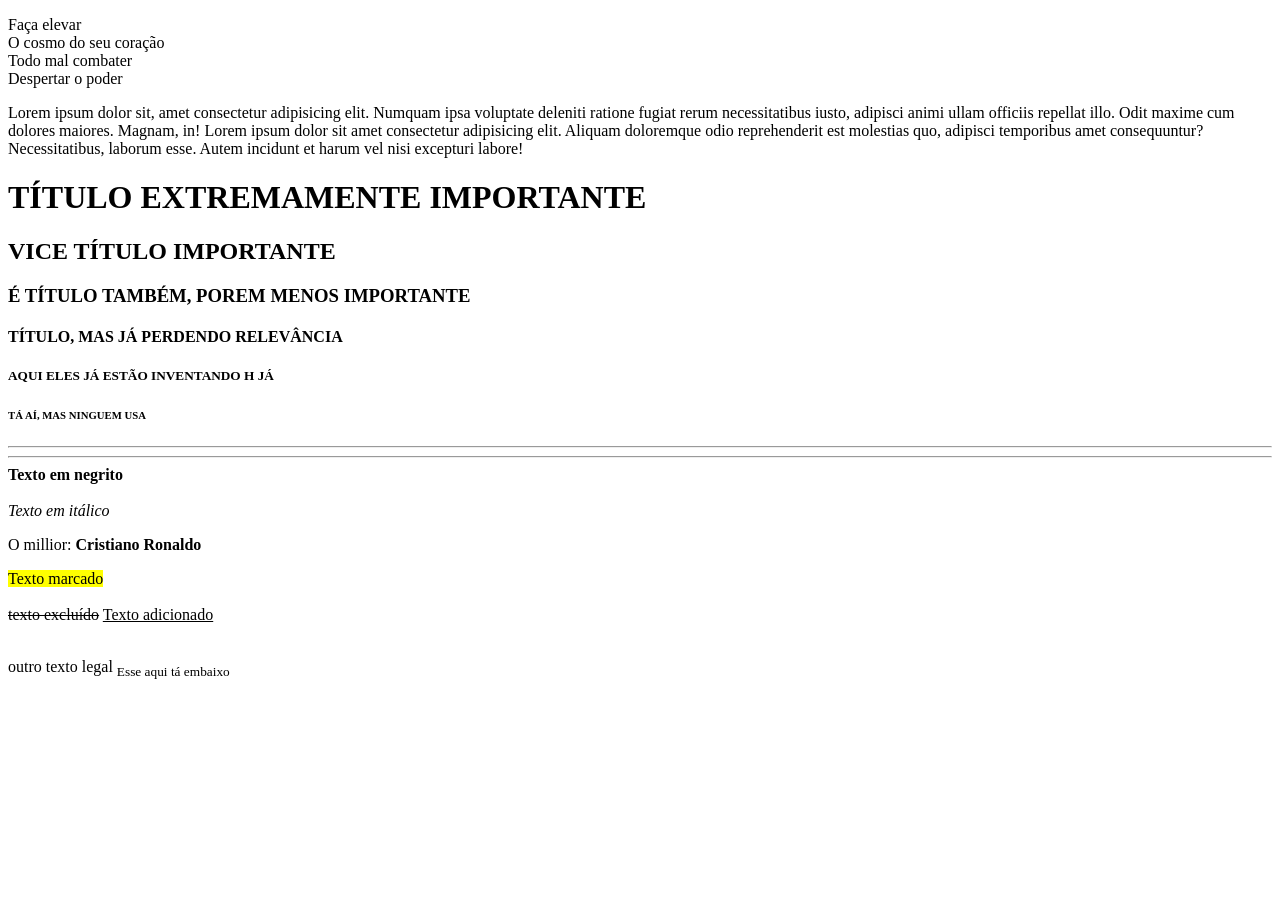
<file: 02-AULA/index.html>
<!DOCTYPE html>
<html lang="pt-BR">
<head>
    <meta charset="UTF-8">
    <meta name="viewport" content="width=device-width, initial-scale=1.0">
    <title>Document</title>
</head>
<body>

    <!-- p = tag de parágrafo -->
     <p>
    Faça elevar <br>
    O cosmo do seu coração <br>
    Todo mal combater<br>
    Despertar o poder <br>
    </p>
    
    <!-- text = mesma coisa que o 'p' só que 2-->
    <text>
        Lorem ipsum dolor sit, amet consectetur adipisicing elit. Numquam ipsa voluptate deleniti ratione fugiat rerum necessitatibus iusto, adipisci animi ullam officiis repellat illo. Odit maxime cum dolores maiores. Magnam, in!

        Lorem ipsum dolor sit amet consectetur adipisicing elit. Aliquam doloremque odio reprehenderit est molestias quo, adipisci temporibus amet consequuntur? Necessitatibus, laborum esse. Autem incidunt et harum vel nisi excepturi labore!                                                                                                                                            
    </text>

    <!-- Família H -->
    <h1>TÍTULO EXTREMAMENTE IMPORTANTE</h1>
    <h2>VICE TÍTULO IMPORTANTE</h2>
    <h3>É TÍTULO TAMBÉM, POREM MENOS IMPORTANTE</h3>
    <h4>TÍTULO, MAS JÁ PERDENDO RELEVÂNCIA</h4>
    <h5>AQUI ELES JÁ ESTÃO INVENTANDO H JÁ</h5>
    <h6>TÁ AÍ, MAS NINGUEM USA</h6>

    <!-- hr = cria uma linha divisória -->
    <hr>
    <hr>

    <!-- Estilização pelo html -->
    <!-- b =  texto em negrito -->
    <b>Texto em negrito</b>

    <br><br>

    <!-- i = texto em itálico -->
    <i>Texto em itálico</i>

    <!-- strong = aumenta a importância do texto -->
    <p>O millior: <strong>Cristiano Ronaldo</strong></p>

    <!-- mark = texto marcado -->
    <mark>Texto marcado</mark>

    <br><br>

    <!-- del texto excluído -->
     <del>texto excluído</del>

    <!-- ins texto inserido -->
    <ins>Texto adicionado</ins>
    <br><br>

    <!-- sub = texto em aspecto inferior na linha -->
     <p>outro texto legal <sub>Esse aqui tá embaixo</sub></p>







</body>
</html>
</file>
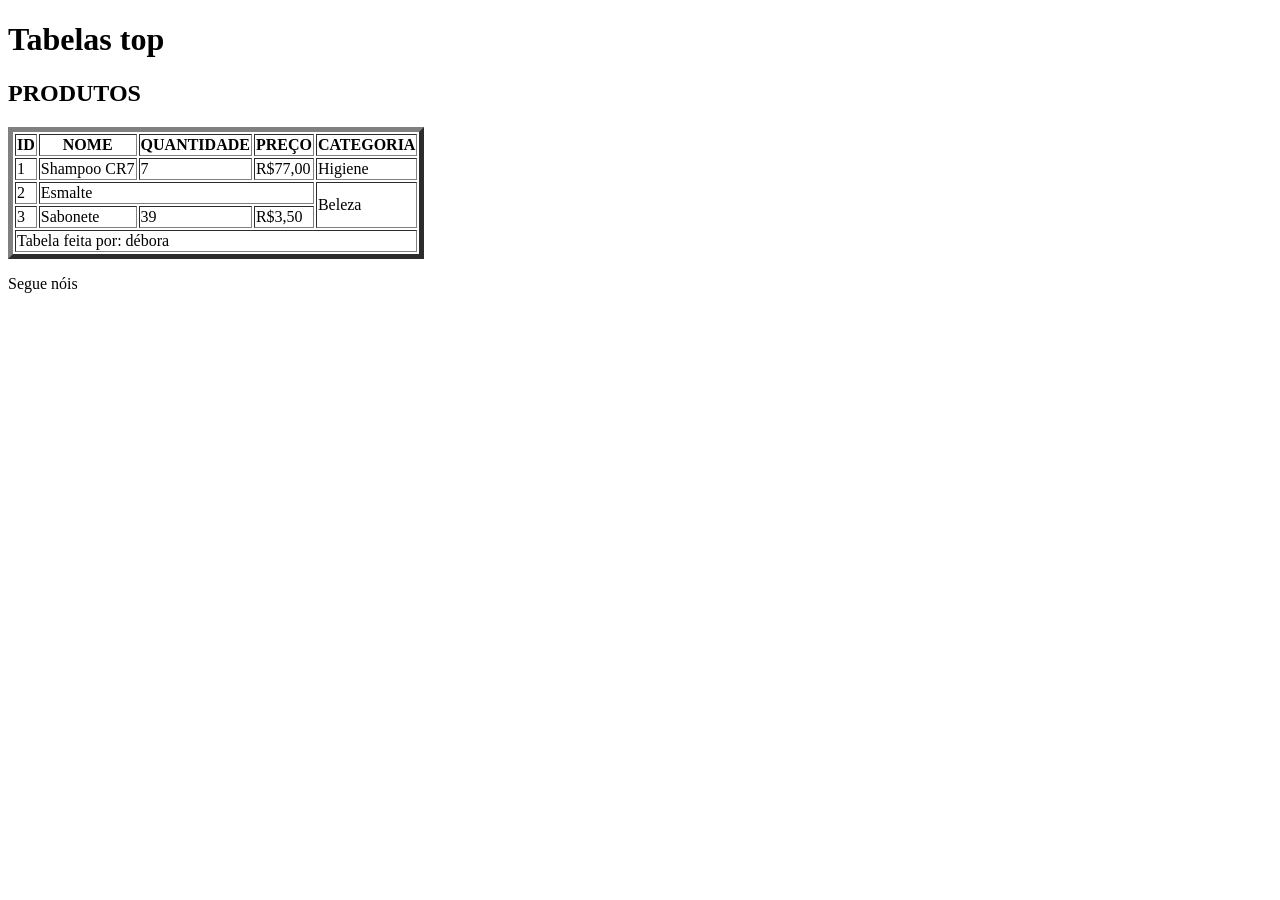
<file: 06-AULA/index.html>
<!DOCTYPE html>
<html lang="en">
<head>
    <meta charset="UTF-8">
    <meta name="viewport" content="width=device-width, initial-scale=1.0">
    <title>Document</title>
</head>
<body>
    <!-- TABELAS -->
     <header>
        <h1>Tabelas top</h1>
     </header>

     <main>
        <h2> PRODUTOS </h2>
        <!-- TABLE = CRIAÇÃO DA TABELA -->
         <!-- BORDER = CONTROLA AS PROPRIEDADES DE BORDA DA TABELA-->
        <Table border="5">

            <!-- THEAD = CABEÇALHO DA TABELA -->
             <thead>
            <!-- TR = FAZ AS LINHAS PRIMEIRO NA TABELA -->
             <tr>
                <!-- TH = COLUNA DE UM CABEÇALHO -->
                <th> ID </th>
                <th> NOME </th>
                <th> QUANTIDADE </th>
                <th> PREÇO </th>
                <th> CATEGORIA </th>
             </tr>

             </thead>
             <!-- TBODY = CORPO DA TABELA -->
              <tbody>
                <tr>
                    <!-- TD = CÉLULA DA LINHA DO CORPO -->
                     <td> 1 </td>
                     <td> Shampoo CR7 </td>
                     <td> 7 </td>
                     <td> R$77,00 </td>
                     <td> Higiene </td>
                </tr>
                <!-- CRIANDO MAIS DUAS LINHAS A PEDIDO DO PROFESSOR -->
                 <!-- MAIS FÁCIL tr*2>td*5 -->
                <tr>
                    <!-- TD = CÉLULA DA LINHA DO CORPO -->
                     <td> 2 </td>
                     <!-- colspan = diz qts colunas a célula vai ocupar -->
                     <td colspan="3"> Esmalte </td> 
                     <!-- rowspan = diz qunatas linhas a célula vai ocupar -->
                     <td rowspan="2"> Beleza </td>
                </tr>

                <tr>
                    <!-- TD = CÉLULA DA LINHA DO CORPO -->
                     <td> 3 </td>
                     <td> Sabonete </td>
                     <td> 39 </td>
                     <td> R$3,50 </td>
                </tr>
              </tbody>
              <!-- TFOOT= RODAPÉ DA TABELA -->
               <tfoot>
                <tr>
                    <td colspan="5">Tabela feita por: débora</td>
                </tr>
               </tfoot>
        </Table>
     </main>

     <footer>
        <p>Segue nóis</p>
     </footer>
</body>
</html>
</file>
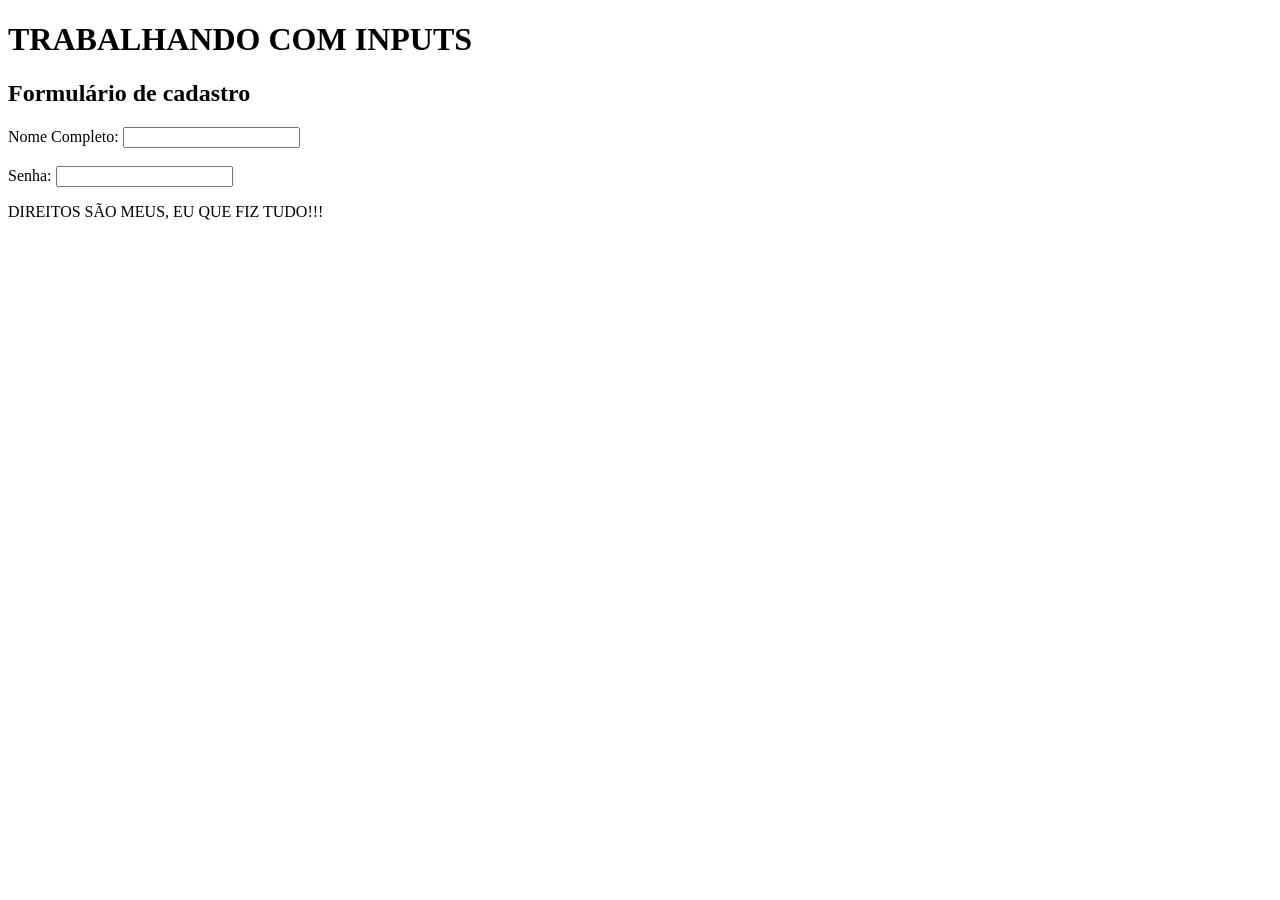
<file: 07-AULA/index.html>
<!DOCTYPE html>
<html lang="en">
<head>
    <meta charset="UTF-8">
    <meta name="viewport" content="width=device-width, initial-scale=1.0">
    <title>Document</title>
</head>
<body>
     <header>
        <h1>TRABALHANDO COM INPUTS</h1>
     </header>

     <!-- INPUTS =  -->
      <main>
        <h2>Formulário de cadastro</h2>

        <!-- INPUT = COLETA INFORMAÇÕES DO USUÁRIO -->
        <!-- FORM = ENGLOBA OS CAMPOS DO FORMULÁRIO -->
        <!-- ACTION = PARA ONDE VÃO AS INFORMAÇÕES PREENCHIDAS -->
        <!-- METHOD = FORMA DE COMO VÃO AS INFORMAÇÕES -->
          <form action="" method="">
            
            <!-- LABEL = TEXTO DE APOIO PARA GUIAR O INPUT -->
            <!-- LABEL SEM INPUT -->
            <label for="nomeCompleto"> Nome Completo: </label>
            
            <!-- TEXT = CARACTERES EM GERAL -->
             <!-- NAME = USADO PARA IDENTIFICAR O INPUT QUANDO ENVIAR OS DADOS -->
              <!-- ID = IDENTIFICAÇÃO DAQUELE ELEMENTO HTML -->
            <input type="text" name="nomeCompleto" id="nomeCompleto">

            <br> <br>

            <!-- INPUT DENTRO LABEL -->
             <label>
                Senha:
                <!-- PASSWORD = SENHAS -->
                <input type="password">
             </label>
          </form>
      </main>
      <footer>
        <p>DIREITOS SÃO MEUS, EU QUE FIZ TUDO!!!</p>
      </footer>
</body>
</html>
</file>
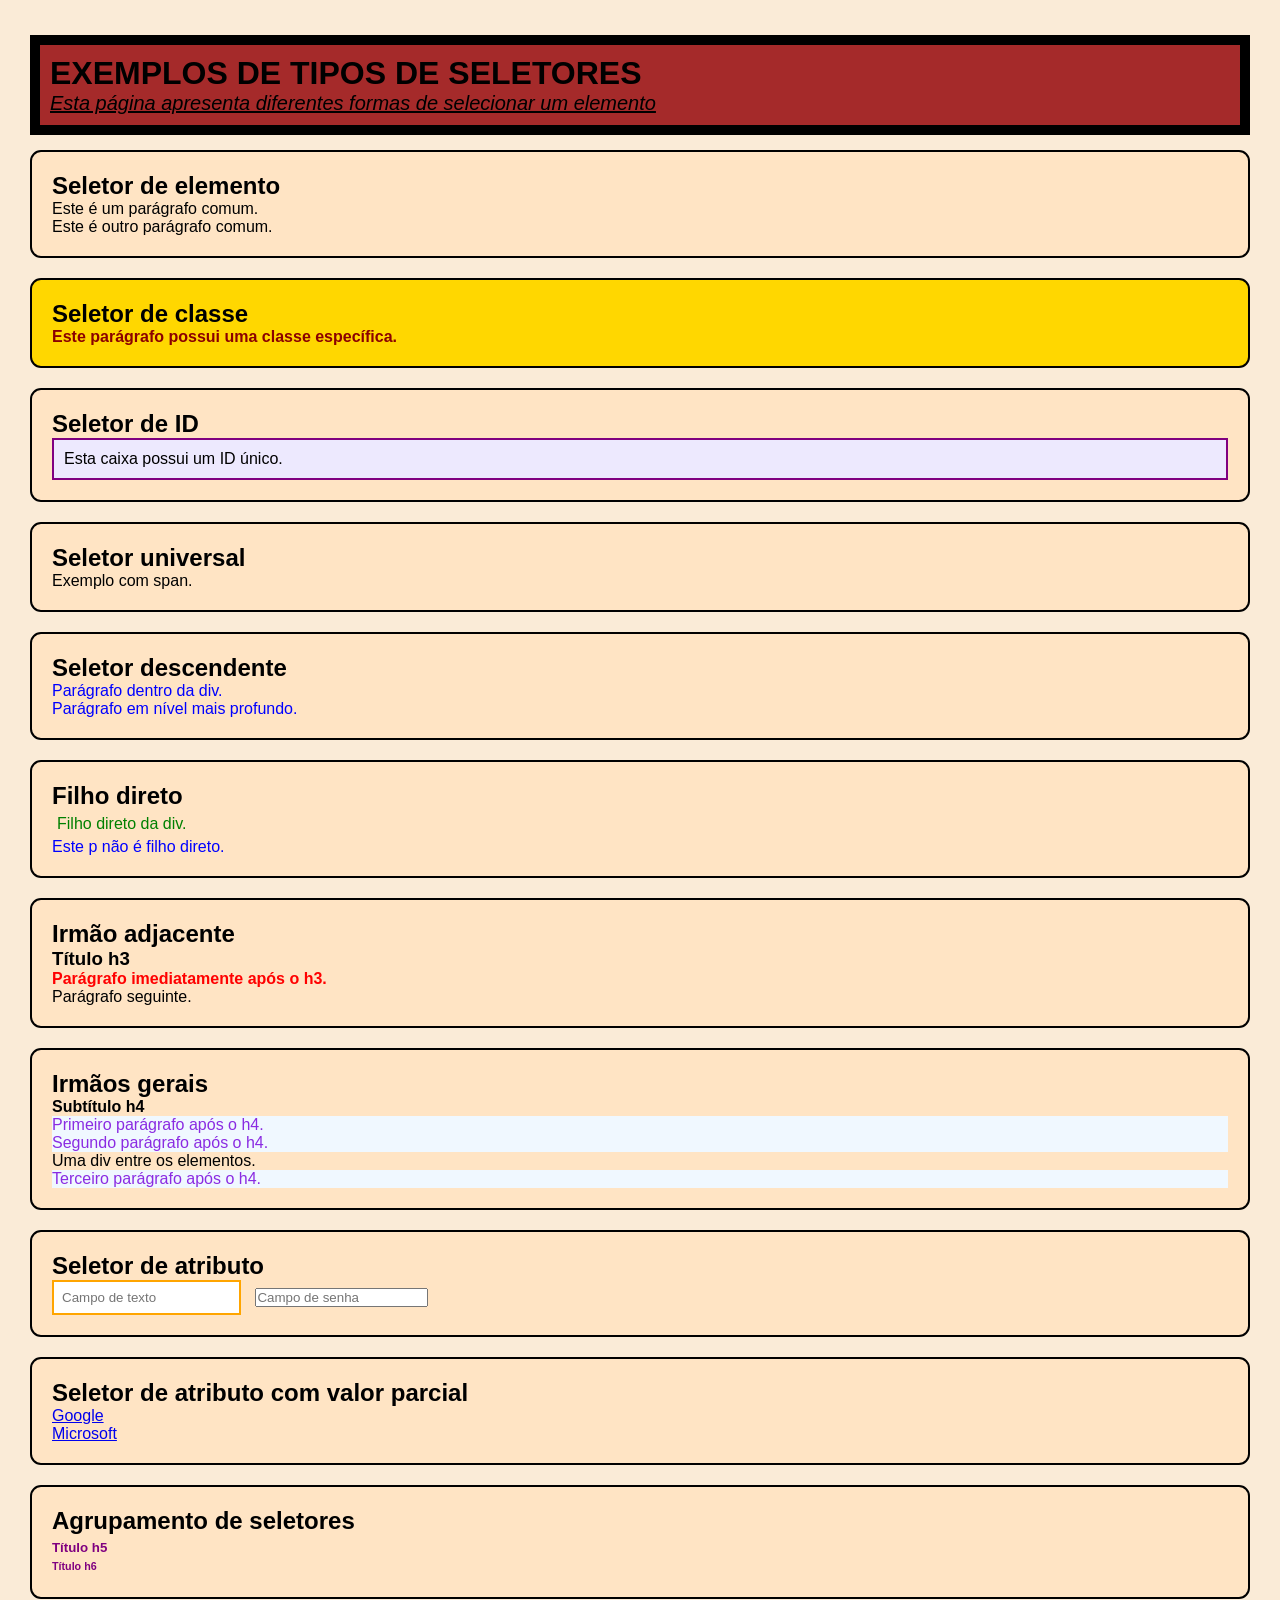
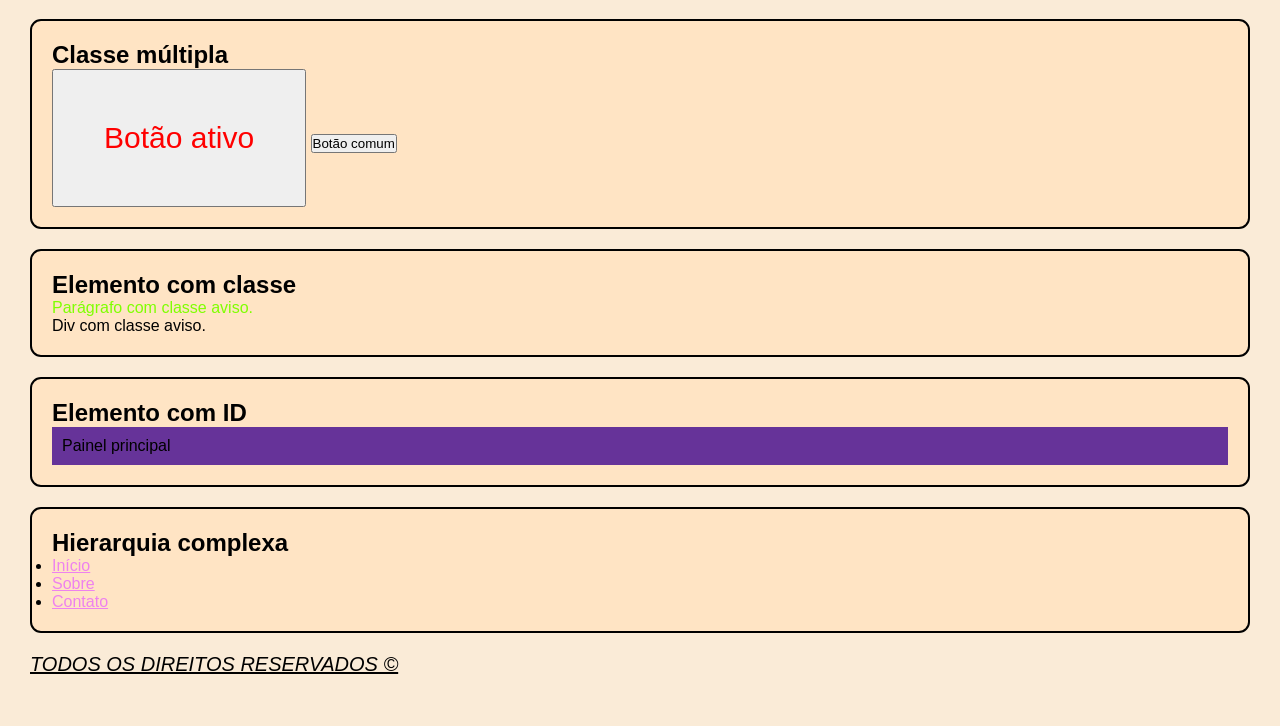
<file: 10-AULA/index.html>
<!DOCTYPE html>
<html lang="en">
<head>
    <meta charset="UTF-8">
    <meta name="viewport" content="width=device-width, initial-scale=1.0">
    <title>Document</title>
    <!-- LINK COM O CSS -->
     <link rel="stylesheet" href="style.css">

</head>
<body>
    <!-- ID - IDENTIFICADOR ÚNICO, SÓ UM ELEMENTO PODE TER -->
    <header id="topo">
        <h1> EXEMPLOS DE TIPOS DE SELETORES </h1>
        <p class="texto-top"> Esta página apresenta diferentes formas de selecionar um elemento </p>

    </header>

        <main>
        <section class="bloco">
            <h2>Seletor de elemento</h2>
            <p>Este é um parágrafo comum.</p>
            <p>Este é outro parágrafo comum.</p>
        </section>

        <section class="bloco destaque">
            <h2>Seletor de classe</h2>
            <p class="texto-destaque">Este parágrafo possui uma classe específica.</p>
        </section>

        <section class="bloco">
            <h2>Seletor de ID</h2>
            <div id="caixa-unica">Esta caixa possui um ID único.</div>
        </section>

        <section class="bloco">
            <h2>Seletor universal</h2>
            <span>Exemplo com span.</span>
        </section>

        <section class="bloco">
            <h2>Seletor descendente</h2>
            <div class="container-desc">
                <p>Parágrafo dentro da div.</p>
                <section>
                    <p>Parágrafo em nível mais profundo.</p>
                </section>
            </div>
        </section>

        <section class="bloco">
            <h2>Filho direto</h2>
            <div class="pai-direto">
                <p>Filho direto da div.</p>
                <section>
                    <p>Este p não é filho direto.</p>
                </section>
            </div>
        </section>

        <section class="bloco">
            <h2>Irmão adjacente</h2>
            <h3>Título h3</h3>
            <p>Parágrafo imediatamente após o h3.</p>
            <p>Parágrafo seguinte.</p>
        </section>

        <section class="bloco">
            <h2>Irmãos gerais</h2>
            <h4>Subtítulo h4</h4>
            <p>Primeiro parágrafo após o h4.</p>
            <p>Segundo parágrafo após o h4.</p>
            <div>Uma div entre os elementos.</div>
            <p>Terceiro parágrafo após o h4.</p>
        </section>

        <section class="bloco">
            <h2>Seletor de atributo</h2>
            <input type="text" placeholder="Campo de texto">
            <input type="password" placeholder="Campo de senha">
        </section>

        <section class="bloco">
            <h2>Seletor de atributo com valor parcial</h2>
            <a href="https://www.google.com">Google</a><br>
            <a href="https://www.microsoft.com">Microsoft</a>
        </section>

        <section class="bloco">
            <h2>Agrupamento de seletores</h2>
            <h5>Título h5</h5>
            <h6>Título h6</h6>
        </section>

        <section class="bloco">
            <h2>Classe múltipla</h2>
            <button class="botao ativo">Botão ativo</button>
            <button class="botao">Botão comum</button>
        </section>

        <section class="bloco">
            <h2>Elemento com classe</h2>
            <p class="aviso">Parágrafo com classe aviso.</p>
            <div class="aviso">Div com classe aviso.</div>
        </section>

        <section class="bloco">
            <h2>Elemento com ID</h2>
            <div id="painel">Painel principal</div>
        </section>

        <section class="bloco">
            <h2>Hierarquia complexa</h2>
            <nav id="menu">
                <ul>
                    <li><a href="#">Início</a></li>
                    <li><a href="#">Sobre</a></li>
                    <li><a href="#">Contato</a></li>
                </ul>
            </nav>
        </section>
        
    </main>

    <footer>
        <text class="texto-top"> TODOS OS DIREITOS RESERVADOS &COPY; </text>
    </footer>
    
</body>
</html>
</file>
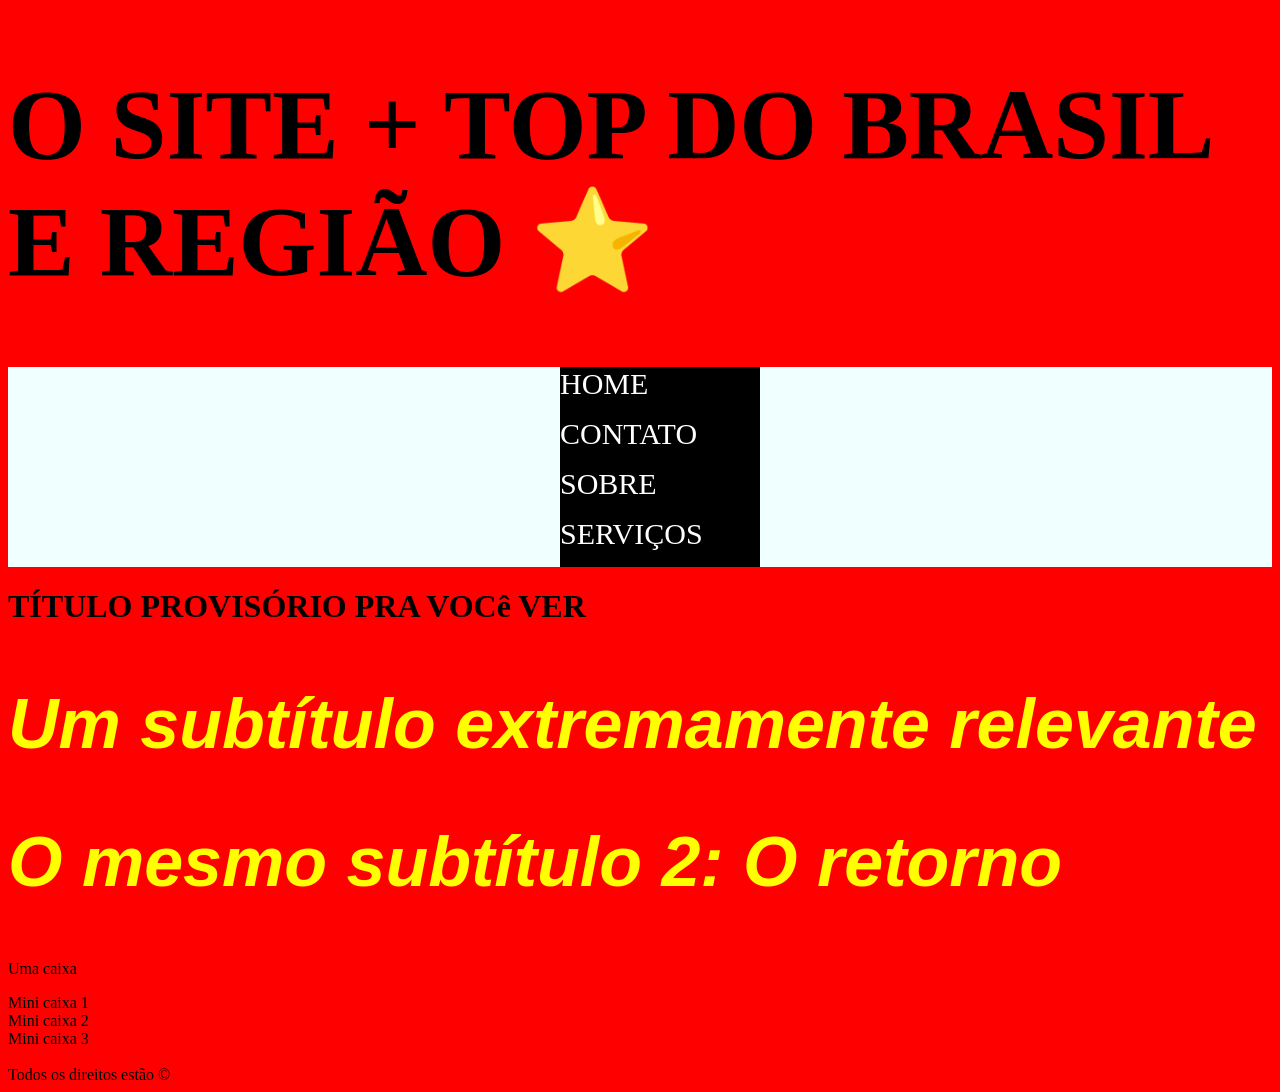
<file: 07-AULA/09-AULA/index.html>
<!DOCTYPE html>
<html lang="en">
<head>
    <meta charset="UTF-8">
    <meta name="viewport" content="width=device-width, initial-scale=1.0">
    <title>Document</title>

    <!-- CSS INTERNO - Área dentro do próprio documento -->
     <style>
        body{
            background-color:antiquewhite;
        }
     </style>

     <!-- CSS EXTERNO - Arquivo fora do html -->
      <link rel="stylesheet" href="style.css">
</head>
<body>
    <header>
        <!-- CSS INLINE - No elemento específico -->
        <h1 style="font-size: 100px;"> O SITE + TOP DO BRASIL E REGIÃO ⭐</h1> 

        <nav>
            <ul>
                <li>HOME</li>
                <li>CONTATO</li>
                <li>SOBRE</li>
                <li>SERVIÇOS</li>
            </ul>
        </nav>

        <h1> TÍTULO PROVISÓRIO PRA VOCê VER </h1>
    </header>
    <main>
        <h2> Um subtítulo extremamente relevante </h2>
        <h2> O mesmo subtítulo 2: O retorno</h2>

        <div>
            <p> Uma caixa </p>
        </div>

        <div>
            <div> Mini caixa 1 </div>
            <div> Mini caixa 2 </div>
            <div> Mini caixa 3 </div>
        </div>
    </main>
<br> 
    <footer>
        Todos os direitos estão &copy
    </footer>
</body>
</html>
</file>
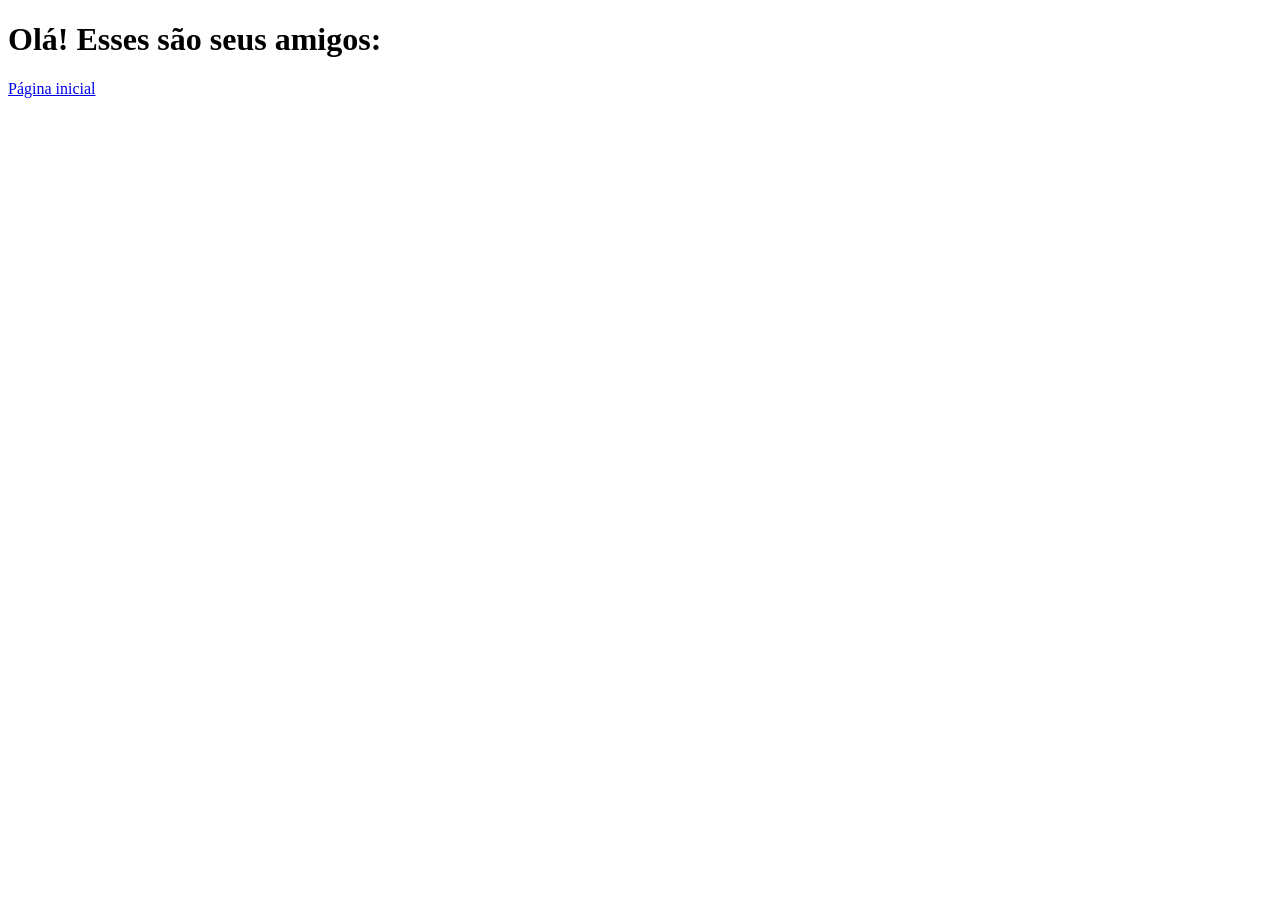
<file: 03-AULA/amigos.html>
<!DOCTYPE html>
<html lang="en">
<head>
    <meta charset="UTF-8">
    <meta name="viewport" content="width=device-width, initial-scale=1.0">
    <title>Document</title>
</head>
<body>
    <h1>Olá! Esses são seus amigos:</h1>

    <a href="./index.html">Página inicial</a>

    
</body>
</html>
</file>
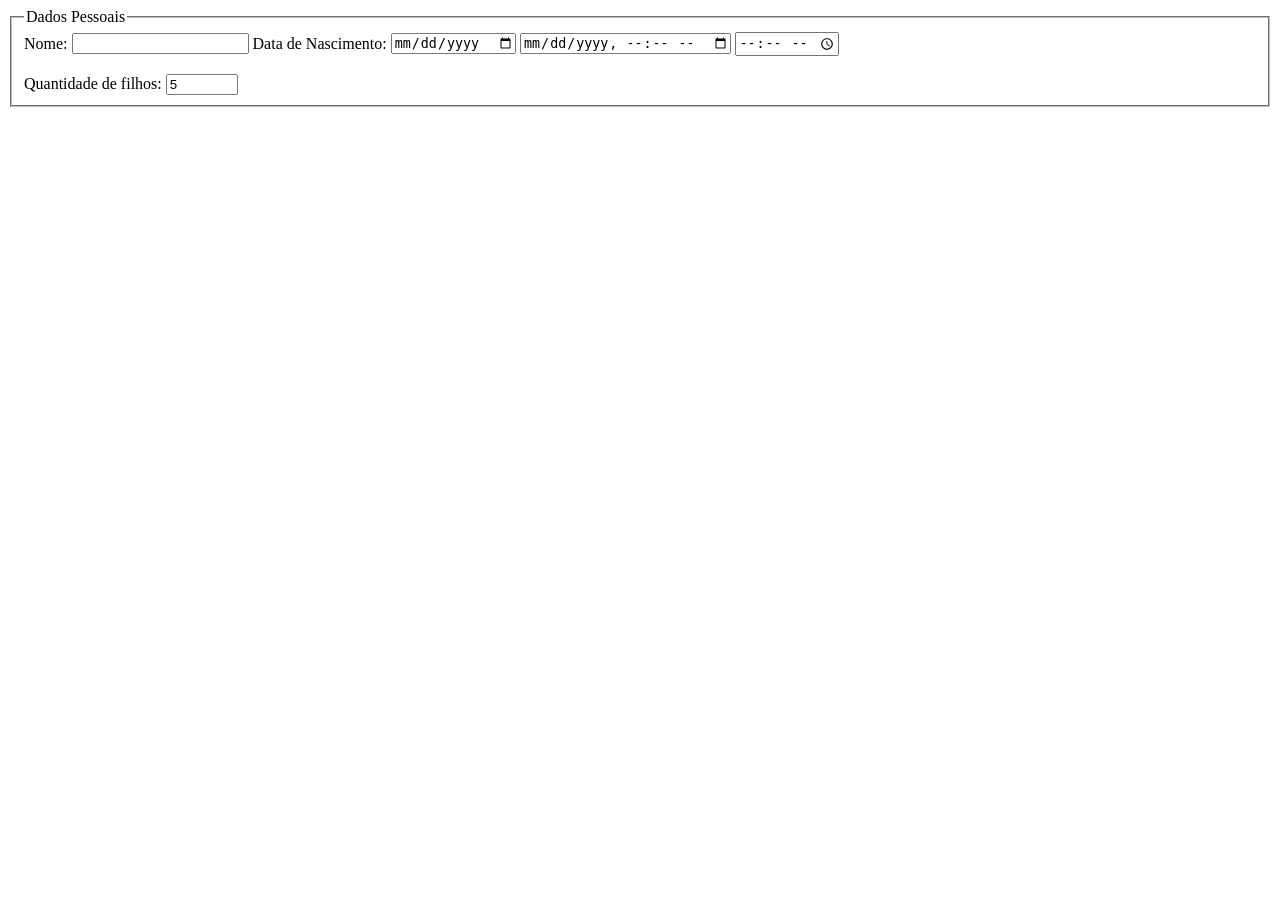
<file: 07-AULA/form.html>
<!DOCTYPE html>
<html lang="en">
<head>
    <meta charset="UTF-8">
    <meta name="viewport" content="width=device-width, initial-scale=1.0">
    <title>Document</title>
</head>
<body>   
    <form action="">
        <!-- FIELDSET = SEGMENTA VISUALMENTE O FORMULÁRIO -->
         <fieldset>
            <!-- LEGEND = TÍTULO DO SEGMENTO -->
             <legend> Dados Pessoais</legend>

             <!-- CAIXINHA DE NOME  -->
             <label for="nome"> Nome: </label>
             <input type="text" name="nome" id="nome">
            <!-- FIM CAIXINHA DE NOME  -->

            <!-- CAIXINHA DATA DE NASCIMENTO -->
             <label for=""> Data de Nascimento: </label>
             <!-- DATE = APENAS DATA -->
             <input type="date" name="" id="">
             <!-- DATETIME-LOCAL = DATA E HORA JUNTOS -->
             <input type="datetime-local">
             <!-- TIME - APENAS HORA -->
            <input type="time">
            <!-- FIM CAIXINHA DATA DE NASCIMENTO  -->

            <br><br>

            <!-- CAIXINHA DE NÚMEROS -->
             <label for="filhos">Quantidade de filhos: </label>
             <input type="number" name="filhos" id="filhos" min="-3" max="301" step="0.7" value="5"
             <!-- FIM DA CAIXINHA DE NÚMEROS -->
         </fieldset>


    </form>
</body>
</html>
</file>
<file: 10-AULA/style.css>
/* SELECIONA TODOS OS ELEMENTOS */

*{
    margin: 0px;
    padding: 0px;
}

/* SELETOR POR TAG */
body{
    background-color: antiquewhite;
    font-family: 'Segoe UI', Tahoma, Geneva, Verdana, sans-serif;
    padding-top: 20px;
    padding-left: 30px;
    padding-right: 30px;
    padding-bottom: 50px;
}

/* SELETOR POR ID QUE USAMOS O JOGO DA "#" PARA SELECIONAR*/
#topo{
    background-color: brown;
    margin: 15px 0px;
    border: 10px solid black;
    padding: 10px;

}

/* SELETOR POR CLASS = QUE PODE SER USADA EM DIRERENTES LUGARES, AO CONTRÁRIO DO ID*/
.texto-top{
    font-style: italic;
    text-decoration: underline;
    font-size: 20px;
}

/* ESTILIZA OS ELEMENTOS COM A CLASS "BLOCO" */
.bloco{
    background-color: bisque;
    margin-bottom: 20px;
    padding: 20px;
    border: 2px solid;
    border-radius: 11px;
}

.destaque{
    background-color: gold;
}
/* espaço interno de 10px margem para cima e para baixo de 15px borda de 10px  NO ".TOPO"*/
/* elementos da classe destaque tenham um fundo dourado */
/* texto destaque negrito e cor darkred */
/* padding 10px caixa unica, borda 2px na cor roxa e cor da caixa #ede9fe */
/* "PALETA DE CORES HEXADECIMAIS" */

.texto-destaque{
    font-weight: bold ;
    color: darkred;
}

#caixa-unica{
    padding: 10px;
    border: 2px solid purple;
    background-color: #ede9fe;
}

/* AULA 10.1 DO DIA 03/09/2026 */

/* TODOS OS "P" QUE ESTÃO DENTRO DE UMA "DIV" TEM QUE TER A COR AZUL */
div p{
    color: blue;
}

/* SELECIONA TODOS OS"P" QUE SÃO FILHOS DIRETOS DA CLASS ESPECÍFICA */
.pai-direto > p{
    color: green;
    padding: 5px;
}

/* SELECIONA TODO O "P" QUE VEM LOGO APÓS UM H3 DESDE QUE SEJA IRMÃO */
h3 + p{
    color: red;
    font-weight: bold;
}

/* SELECIONA TODOS OS "P" QUE VEM APÓS O H4, DESDE QUE SEJAM IRMÔES */
h4 ~ p{
    color: blueviolet;
    background-color: aliceblue;
}

/* SELECIONA POR ATRIBUTOS ESPECÍFICOS */

/* SELECIONA TODOS OS INPUTS QUE TENHAM O TIPO DE TEXTO */
input[type="text"]{
    border: 2px solid orange;
    padding: 8px;
    margin-right: 10px;
}

/* SELECIONA TODOS OS LINKS QUE TENHAM ESSE VALOR NO HREF */
a[href*="microsoft "]{
    color: green;
    font-weight: bolder
}

/* MESMO ESTILO PARA DUAS TAGS DIFERENTES */
h5, h6{
    color: purple;
    margin: 5px 0px;
    font-weight: bolder;
}

/* SELECIONA O ELEMENTO QUE TEM AS DUAS CLASSES AO MESMO TEMPO */
.botao.ativo{
    color: red;
    font-size: 30px;
    padding: 50px;
}

/* SELECIONA O "P" DESDE QUE TENHA A CLASS "AVISO" */
p.aviso{
    color: chartreuse;
}

/* SELECIONA A APENAS A DIV QUE TENHA O ID PAINEL */
div#painel{
    background-color: rebeccapurple;
    padding: 10px;
}

/* SELECIONANDO FILHO DENTRO DE FILHO */
#menu ul li a{
    color: violet;
}
</file>
<file: 07-AULA/09-AULA/style.css>
body{
    background-color: red;

      /*Alinhamento de texto*/
      list-style: none;

}
/*ESTILIZAÇÃO IA TAG*/

ul{
    background-color: azure;
    list-style: none;
}

li{
    /*Cor de fundo*/
    background-color: black;

     /*Cor de texto*/
     color: white;

     /*Largura do elemento*/
     width: 200px;

     /*Altura do elemento*/
     height: 50px;

     /*Tamanho da fonte*/
     font-size: 30px;
         
     /*Espaço do elemento para fora*/
     margin-left: auto;
     margin-right: auto;
}

h2{
     font-size: 70px;
     color: yellow;

     /*Estilo do texto*/
     font-style: italic;

     /*Família da fonte*/
     font-family: 'Segoe UI', Tahoma, Geneva, Verdana, sans-serif;
}
</file>
